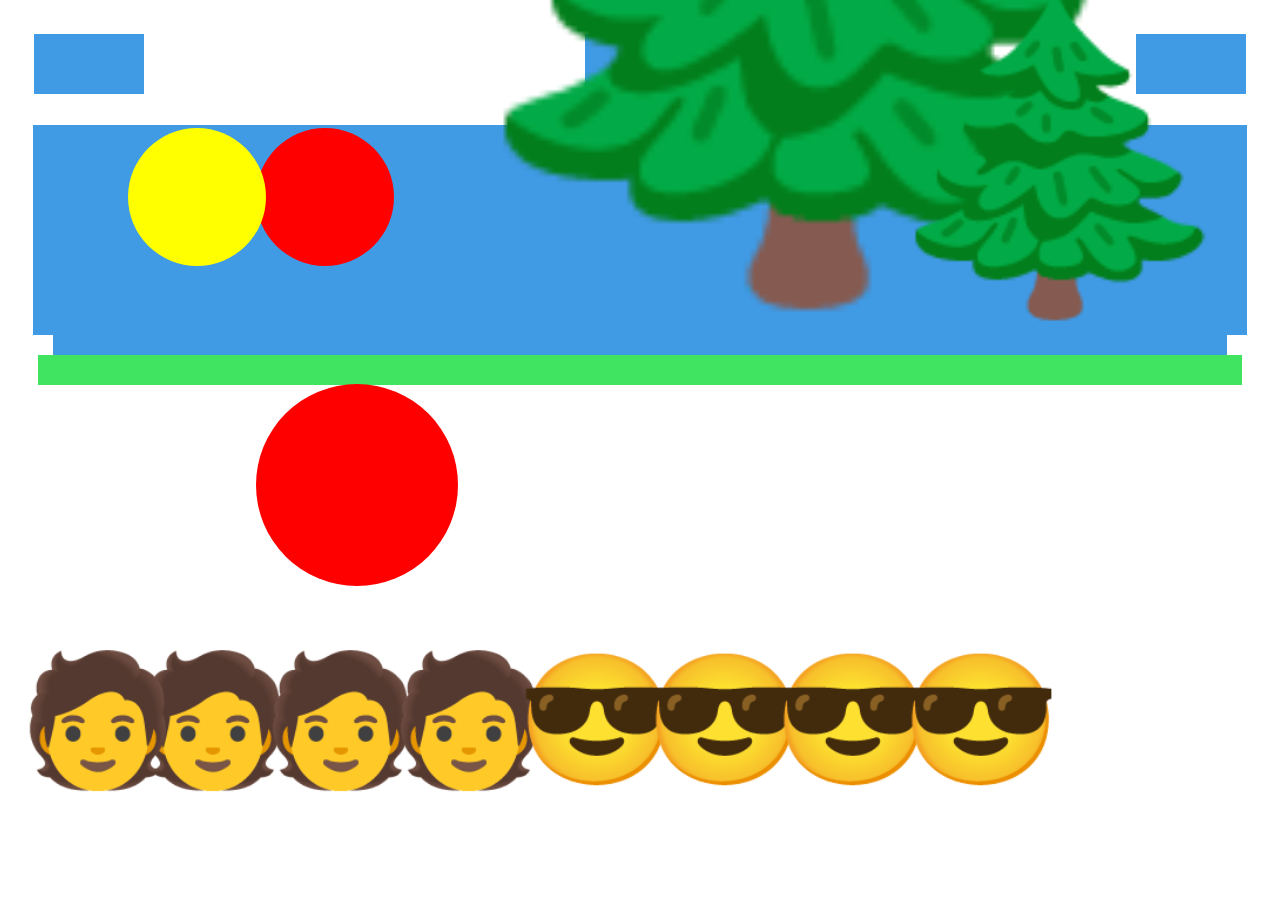
<file: index.html>
<!DOCTYPE html>
<html lang="en">
<head>
    <meta charset="UTF-8">
    <meta name="viewport" content="width=device-width, initial-scale=1.0">
    <title>Document</title>
    <link rel="stylesheet" href="style.css">
</head>
<body>

    <div class="clouds flex">
        <div class="rec one"></div>
        <div class="rec two"></div>
        <div class="rec three"></div>
    </div>

    <div class="big rec">
        <div class="rec big"></div>
        <div class="tree">🌲</div>
        <div class="tree2">🌲</div>
    </div>

    <div class="grass"></div>

    <div class="decoration">
        <div class="circle"></div>
        <div class="circle"></div>
        <div class="circle"></div>
    </div>
        
    <div class="person1">🧑</div>
    <div class="person2">🧑</div>
    <div class="person3">🧑</div>
    <div class="person4">🧑</div>
    <div class="person5">😎</div>
    <div class="person6">😎</div>
    <div class="person7">😎</div>
    <div class="person8">😎</div>
    
    
    </div>

   
    
</body>
</html>
</file>
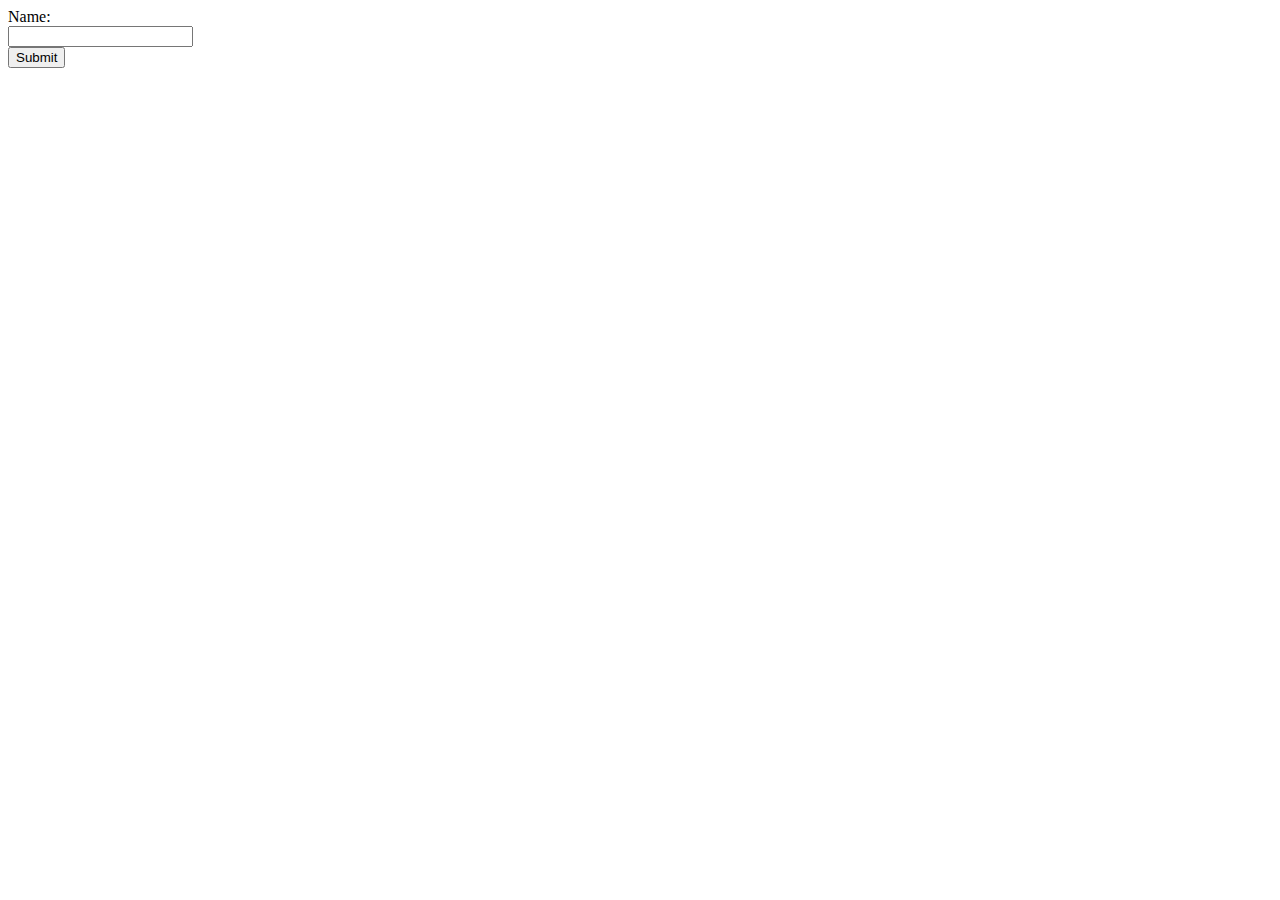
<file: visitor.html>
<!DOCTYPE html>
<html lang="en">
<head>
    <meta charset="UTF-8">
    <meta name="viewport" content="width=device-width, initial-scale=1.0">
    <title>Document</title>
</head>
<body>
    <form action="/action_page.php" target="_blank" method="GET">
        <label for="fname">Name:</label><br>
        <input type="text"><br>
        <input type="SUBMIT" value="Submit">
        

</form>
 


</body>
</html>
</file>
<file: style.css>
*{
    padding: 5px;
}

.clouds{
    padding: 1rem;
    display: flex;
    justify-content: space-between;
}

.one{
    width: 100px;
    height: 50px; 
    background-color: rgb(64, 154, 228);
  
    
}
.two{
    width: 100px;
    height: 50px; 
    background-color:  rgb(64, 154, 228);
   }
.three {
    width: 100px;
    height: 50px; 
    background-color:  rgb(64, 154, 228);
}
.big {
    width: 300;
    height: 200px; 
    background-color:  rgb(64, 154, 228);
    margin: 15px;
    position: relative;
}
.grass {
    width: 100px%;
    height: 20px; 
    background-color:  rgb(64, 228, 97);
    margin: 20px;
}

.decoration>.circle:nth-child(1){
    left: 20vw;
    top: 10vw;
}
.decoration>.circle:nth-child(2){
    left: 10vw;
    top: 10vw;
    background-color: yellow;
}
.decoration>.circle:nth-child(3){
    left: 20vw;
    top: 30vw;
    width: 15vw;
    height: 15vw;
}


.circle{
    border-radius: 1000px;
    background-color: red;
    width: 10vw;
    height: 10vw;
    position: absolute;

}
.tree{
    position: absolute;
    right: 0;
    bottom: 0;
    font-size: 23vw;
    z-index: 1;
}
.tree2{
    position: absolute;
    right: 2vw;
    bottom: 0;
    font-size: 50vw;
    
}
.person1{
    position: absolute;
    left: 10vw;
    top: 50vw;
    font-size: 10vw;
}
.person2{
    position: absolute;
    left: 1vw;
    top: 50vw;
    font-size: 10vw;
}
.person3{
    position: absolute;
    left: 20vw;
    top: 50vw;
    font-size: 10vw;
}
.person4{
    position: absolute;
    left: 30vw;
    top: 50vw;
    font-size: 10vw;
}
.person5{
    position: absolute;
    left: 40vw;
    top: 50vw;
    font-size: 10vw;
}
.person6{
    position: absolute;
    left: 50vw;
    top: 50vw;
    font-size: 10vw;
}
.person7{
    position: absolute;
    left: 60vw;
    top: 50vw;
    font-size: 10vw;
}
.person8{
    position: absolute;
    left: 70vw;
    top: 50vw;
    font-size: 10vw;
}
</file>
